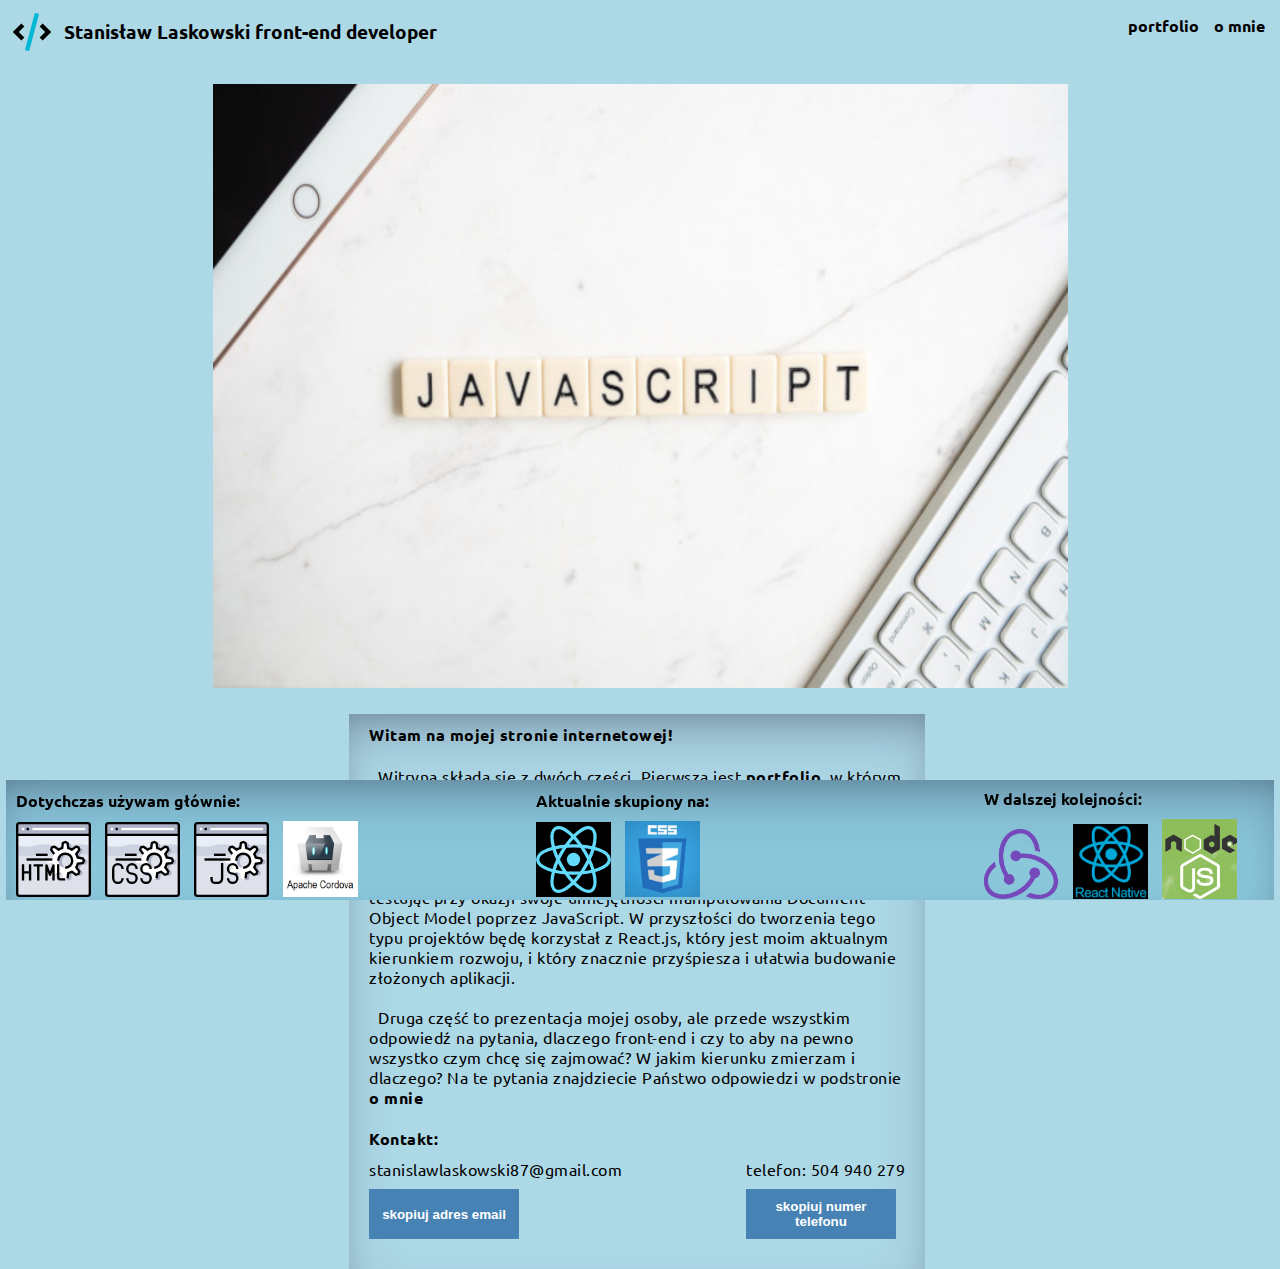
<file: index.html>
<!DOCTYPE html>
<html lang="pl">
<head>
    <script async src="https://www.googletagmanager.com/gtag/js?id=G-ZGRTE61ETK"></script>
<script>
  window.dataLayer = window.dataLayer || [];
  function gtag(){dataLayer.push(arguments);}
  gtag('js', new Date());

  gtag('config', 'G-ZGRTE61ETK');
</script>
    <meta charset="UTF-8">
    <meta http-equiv="X-UA-Compatible" content="IE=edge">
    <meta name="viewport" content="width=device-width, initial-scale=1.0">
    <meta name="author" content="Stanisław Laskowski">
    <meta name="keywords" content="HTML, CSS, JavaScript, Stanisław Laskowski, programista">
    <meta name="google-site-verification" content="XIKFI75vXQC_793s-S-cNRbOQy7g7AwlGezBXmYU2y4" />
    <link href="https://fonts.googleapis.com/css2?family=Ubuntu&display=swap" rel="stylesheet">
    <link rel="stylesheet" href="style.css">
    <title>Stanisław Laskowski front-end developer</title>
</head>

<body>
    <div id="header-main">

    <div id="header-left"><img id="codesvg" src="code.svg" width="64" height="64">
        <h3>Stanisław Laskowski front-end developer</h3> 
            
        </div>

    <div id="header-right">
                <ul class="list">
                <li class="li" id="portfolio"><a href="portfolio.html">portfolio</a></li>   
                <li class="li" id="omnie"><a href="about.html">o mnie</a></li>
                
            </ul>
            <div class="menubutton"><img src="menubutton.png"></div>
           </div>    
        </div> 
        
      

        
           <div id="index-container">
           <div id="gallery"><img src="images/5.jpg" class="image"></div>
                  
           
            <div id="content1"><strong><p> Witam na mojej stronie internetowej!<br><br></p></strong>
            <p> &nbsp  Witryna składa się z dwóch części. Pierwszą jest <a href="portfolio.html"><b>portfolio</b></a>, w którym umieszczam stworzone przez siebie projekty. Na dzień dzisiejszy, wszystkie są napisane w "czystej triadzie" tj. HTML, CSS oraz JavaScript. Niektóre z nich są są dosyć proste, inne wymagały sporo cierpliwości i czasu jak np. "Amazorron", który będąc dość złożoną aplikacją, napisałem bardzo imperatywnym kodem JS, ale też mocno testując przy okazji swoje umiejętności manipulowania Document Object Model poprzez JavaScript. W przyszłości do tworzenia tego typu projektów będę korzystał z React.js, który jest moim aktualnym kierunkiem rozwoju, i który znacznie przyśpiesza i ułatwia budowanie złożonych aplikacji. </p>  <p><br> &nbsp Druga część to prezentacja mojej osoby, ale przede wszystkim odpowiedź na pytania, dlaczego front-end i czy to aby na pewno wszystko czym chcę się zajmować? W jakim kierunku zmierzam i dlaczego? Na te pytania znajdziecie Państwo odpowiedzi w podstronie <b><a href="about.html">o mnie</a></b></p> <br>

            <p><b>Kontakt:</b></p>
            <div id="contact">          

                <div id="contact1">
                     <input type="text" id="myMail" value="stanislawlaskowski87@gmail.com" disabled="disabled"> stanislawlaskowski87@gmail.com</input>
                    <button class="button" onclick="takeMail()">skopiuj adres email</button>
                </div>

                <div id="contact2">
                    <input type="text" id="myPhone" value="504 940 279" disabled="disabled">
                    telefon: 504 940 279 </input>
                   <button class="button" onclick="takePhone()">skopiuj numer telefonu</button>
               </div>
            
            
            </div> 

        </div>

        <footer><div class="languages">
            
            <div id="tech-now">
                <p style="font-weight: bold; margin-bottom:10px;"> Dotychczas używam głównie:</p>
                <img src="html.svg" class="tech-icons">
                <img src="css.svg" class="tech-icons" >
                <img src="js.svg" class="tech-icons">
                <img src="cordova.png" class="tech-icons">

            </div>

            <div id="tech-in-progress">
                <p style="font-weight: bold; margin-bottom:10px;"> Aktualnie skupiony na:</p>
                <img src="react.svg" class="react-icon">
                <img src="css3.png" class="tech-icons" >
               

            </div>

            <div id="tech-in-future">
                <p style="font-weight: bold; margin-bottom:10px;"> W dalszej kolejności:</p>
                <img src="redux.png" class="tech-icons">
                <img src="react-native.png" class="react-icon">
                <img src="node.png" class="tech-icons">

               

            </div>
            
            

        </div></footer>

<script src="index.js"></script>   
</body>
</html>
</file>
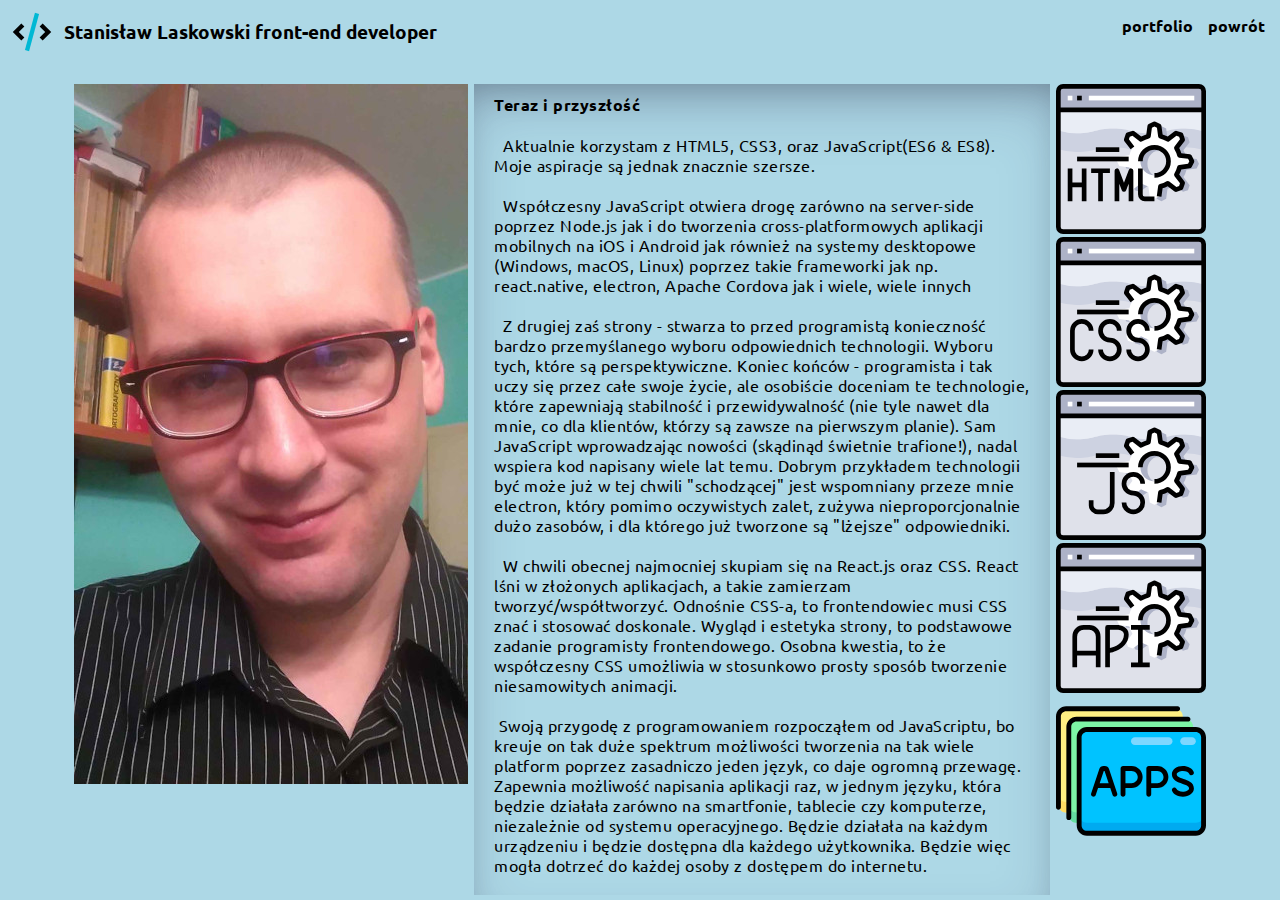
<file: about.html>
<!DOCTYPE html>
<html lang="pl">
<head>
    <script async src="https://www.googletagmanager.com/gtag/js?id=G-ZGRTE61ETK"></script>
<script>
  window.dataLayer = window.dataLayer || [];
  function gtag(){dataLayer.push(arguments);}
  gtag('js', new Date());

  gtag('config', 'G-ZGRTE61ETK');
</script>
    <meta charset="UTF-8">
    <meta http-equiv="X-UA-Compatible" content="IE=edge">
    <meta name="viewport" content="width=device-width, initial-scale=1.0">
    <meta name="author" content="Stanisław Laskowski">
    <meta name="keywords" content="HTML, CSS, JavaScript, Stanisław Laskowski, programista">
    <link href="https://fonts.googleapis.com/css2?family=Ubuntu&display=swap" rel="stylesheet">
    <link rel="stylesheet" href="style.css">
    <title>Stanisław Laskowski front-end developer</title>
</head>

<body>
    <div id="header-main">

    <div id="header-left"><img id="codesvg" src="code.svg" width="64" height="64">
        <h3>Stanisław Laskowski front-end developer</h3> 
            
        </div>

    <div id="header-right">
                <ul class="list">
                <li class="li" id="portfolio"><a href="portfolio.html">portfolio</a></li>
                <li class="li" id="powrót"><a href="index.html">powrót</a></li>
            </ul>
            <div class="menubutton"><img src="menubutton.png"></div>
           </div>    
        </div> 
        
      

        
           <div id="aboutme">
           <div id="myphoto" style="max-width: 95vmin;"><img src="myphoto.jpg" style="max-width: 95vmin;"></div>
                  
           
           <div id="content"><strong><p>Teraz i przyszłość</strong><br><br><p></p>&nbsp Aktualnie korzystam z HTML5, CSS3, oraz JavaScript(ES6 & ES8). Moje aspiracje są jednak znacznie szersze.</p><br>&nbsp Współczesny JavaScript otwiera drogę zarówno na server-side poprzez Node.js jak i do tworzenia cross-platformowych aplikacji mobilnych na iOS i Android jak również na systemy desktopowe (Windows, macOS, Linux) poprzez takie frameworki jak np. react.native, electron, Apache Cordova jak i wiele, wiele innych</p><br>

            <p>&nbsp Z drugiej zaś strony - stwarza to przed programistą konieczność bardzo przemyślanego wyboru odpowiednich technologii. Wyboru tych, które są perspektywiczne. Koniec końców - programista i tak uczy się przez całe swoje życie, ale osobiście doceniam te technologie, które zapewniają stabilność i przewidywalność (nie tyle nawet dla mnie, co dla klientów, którzy są zawsze na pierwszym planie). Sam JavaScript wprowadzając nowości (skądinąd świetnie trafione!), nadal wspiera kod napisany wiele lat temu. Dobrym przykładem technologii być może już w tej chwili "schodzącej" jest wspomniany przeze mnie electron, który pomimo oczywistych zalet, zużywa nieproporcjonalnie dużo zasobów, i dla którego już tworzone są "lżejsze" odpowiedniki.  </p><br>

            <p>&nbsp W chwili obecnej najmocniej skupiam się na React.js oraz CSS. React lśni w złożonych aplikacjach, a takie zamierzam tworzyć/współtworzyć. Odnośnie CSS-a, to frontendowiec musi CSS znać i stosować doskonale. Wygląd i estetyka strony, to podstawowe zadanie programisty frontendowego. Osobna kwestia, to że współczesny CSS umożliwia w stosunkowo prosty sposób tworzenie niesamowitych animacji.</p> <br> 
            
            <p>&nbspSwoją przygodę z programowaniem rozpocząłem od JavaScriptu, bo kreuje on tak duże spektrum możliwości tworzenia na tak wiele platform poprzez zasadniczo jeden język, co daje ogromną przewagę. Zapewnia możliwość napisania aplikacji raz, w jednym języku, która będzie działała zarówno na smartfonie, tablecie czy komputerze, niezależnie od systemu operacyjnego. Będzie działała na każdym urządzeniu i będzie dostępna dla każdego użytkownika. Będzie więc mogła dotrzeć do każdej osoby z dostępem do internetu.</p>

            
        
        </div>

           <div id="currently-used">
            <div><img src="html.svg" class="tech"></div>
            <div><img src="css.svg" class="tech"></div>
            <div><img src="js.svg" class="tech"></div>
            <div><img src="api.svg" class="tech"></div>
            <div><img src="apps.svg" class="tech"></div>
           </div>

        </div>

        <footer id="footer1"><div class="languages">
            
            <div id="tech-now">
                <p style="font-weight: bold; margin-bottom:10px;"> Dotychczas używam głównie:</p>
                <img src="html.svg" class="tech-icons">
                <img src="css.svg" class="tech-icons" >
                <img src="js.svg" class="tech-icons">
                <img src="cordova.png" class="tech-icons">

            </div>

            <div id="tech-in-progress">
                <p style="font-weight: bold; margin-bottom:10px;"> Aktualnie skupiony na:</p>
                <img src="react.svg" class="react-icon">
                <img src="css3.png" class="tech-icons" >
               

            </div>

            <div id="tech-in-future">
                <p style="font-weight: bold; margin-bottom:10px;"> W dalszej kolejności:</p>
                <img src="redux.png" class="tech-icons">
                <img src="react-native.png" class="react-icon">
                <img src="node.png" class="tech-icons">

               

            </div>
            
            

        </div></footer>

        

        <script src="about.js"></script>  
</body>
</html>
</file>
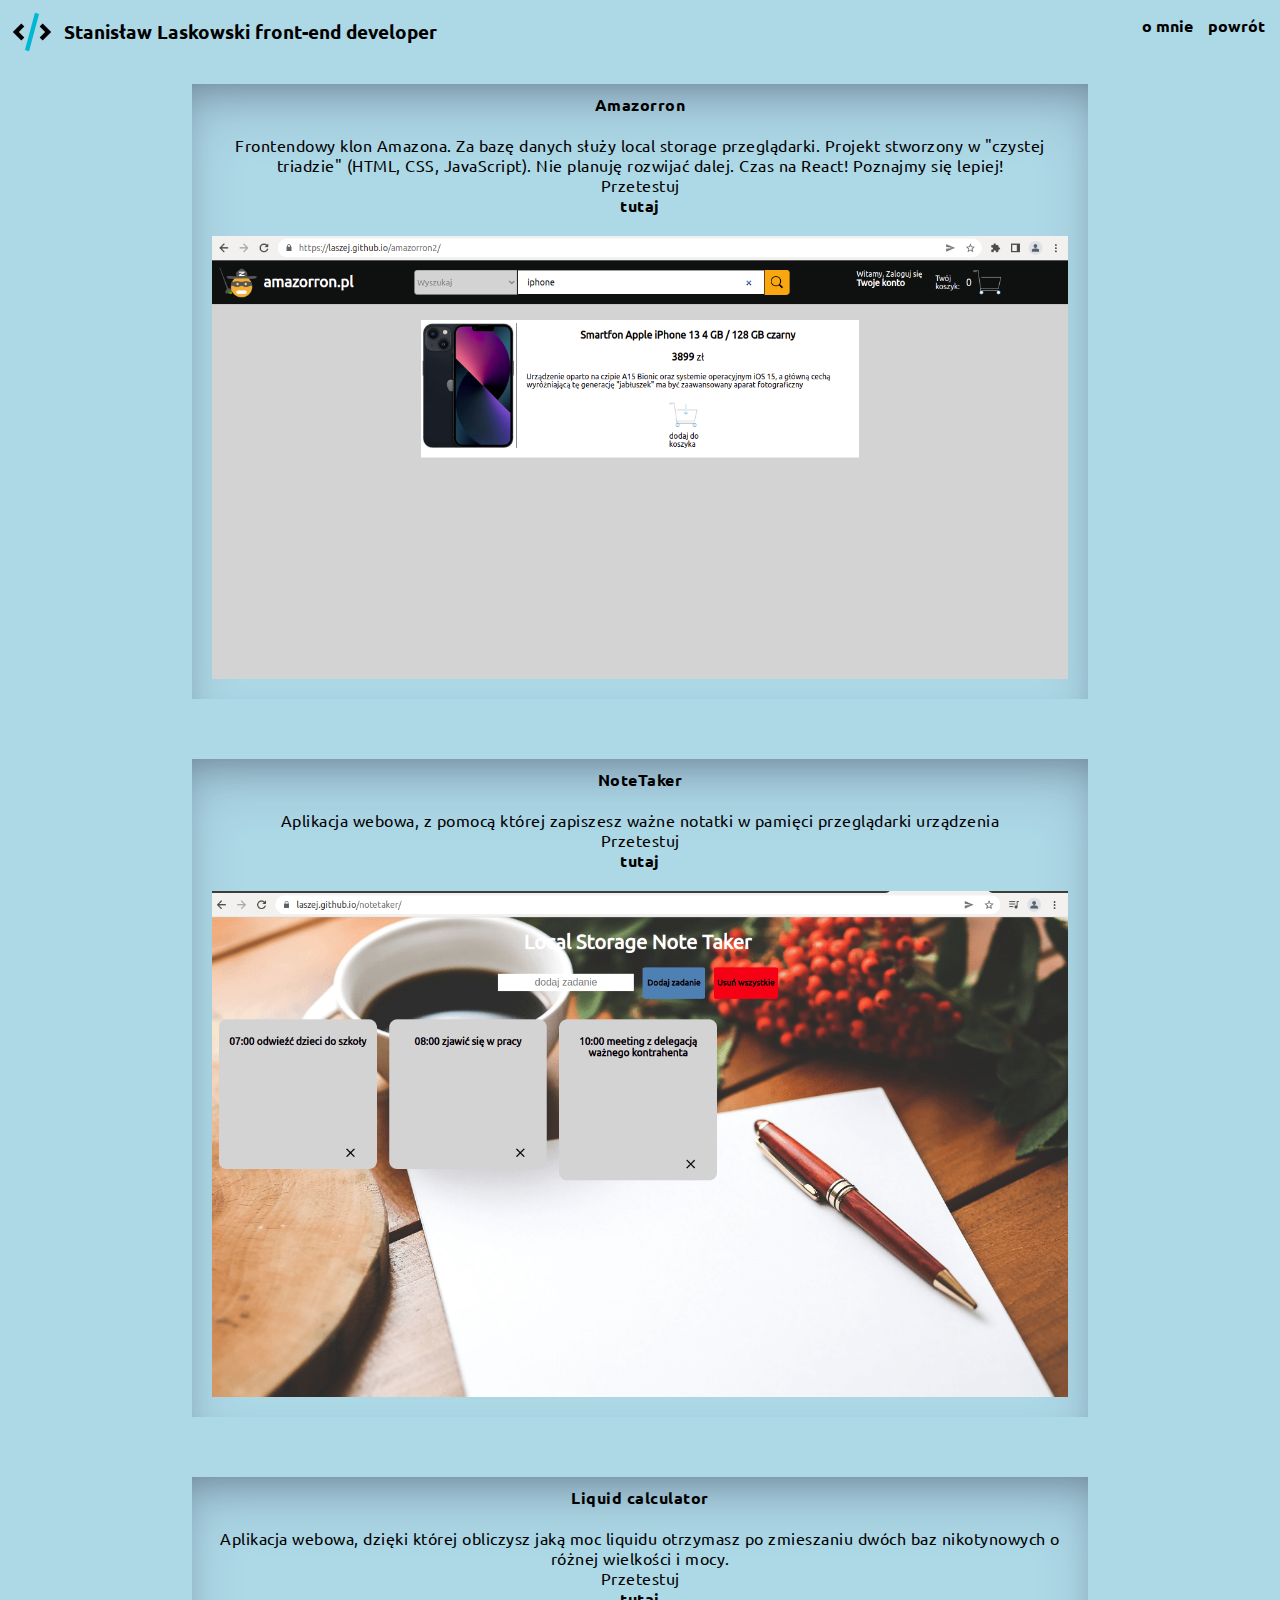
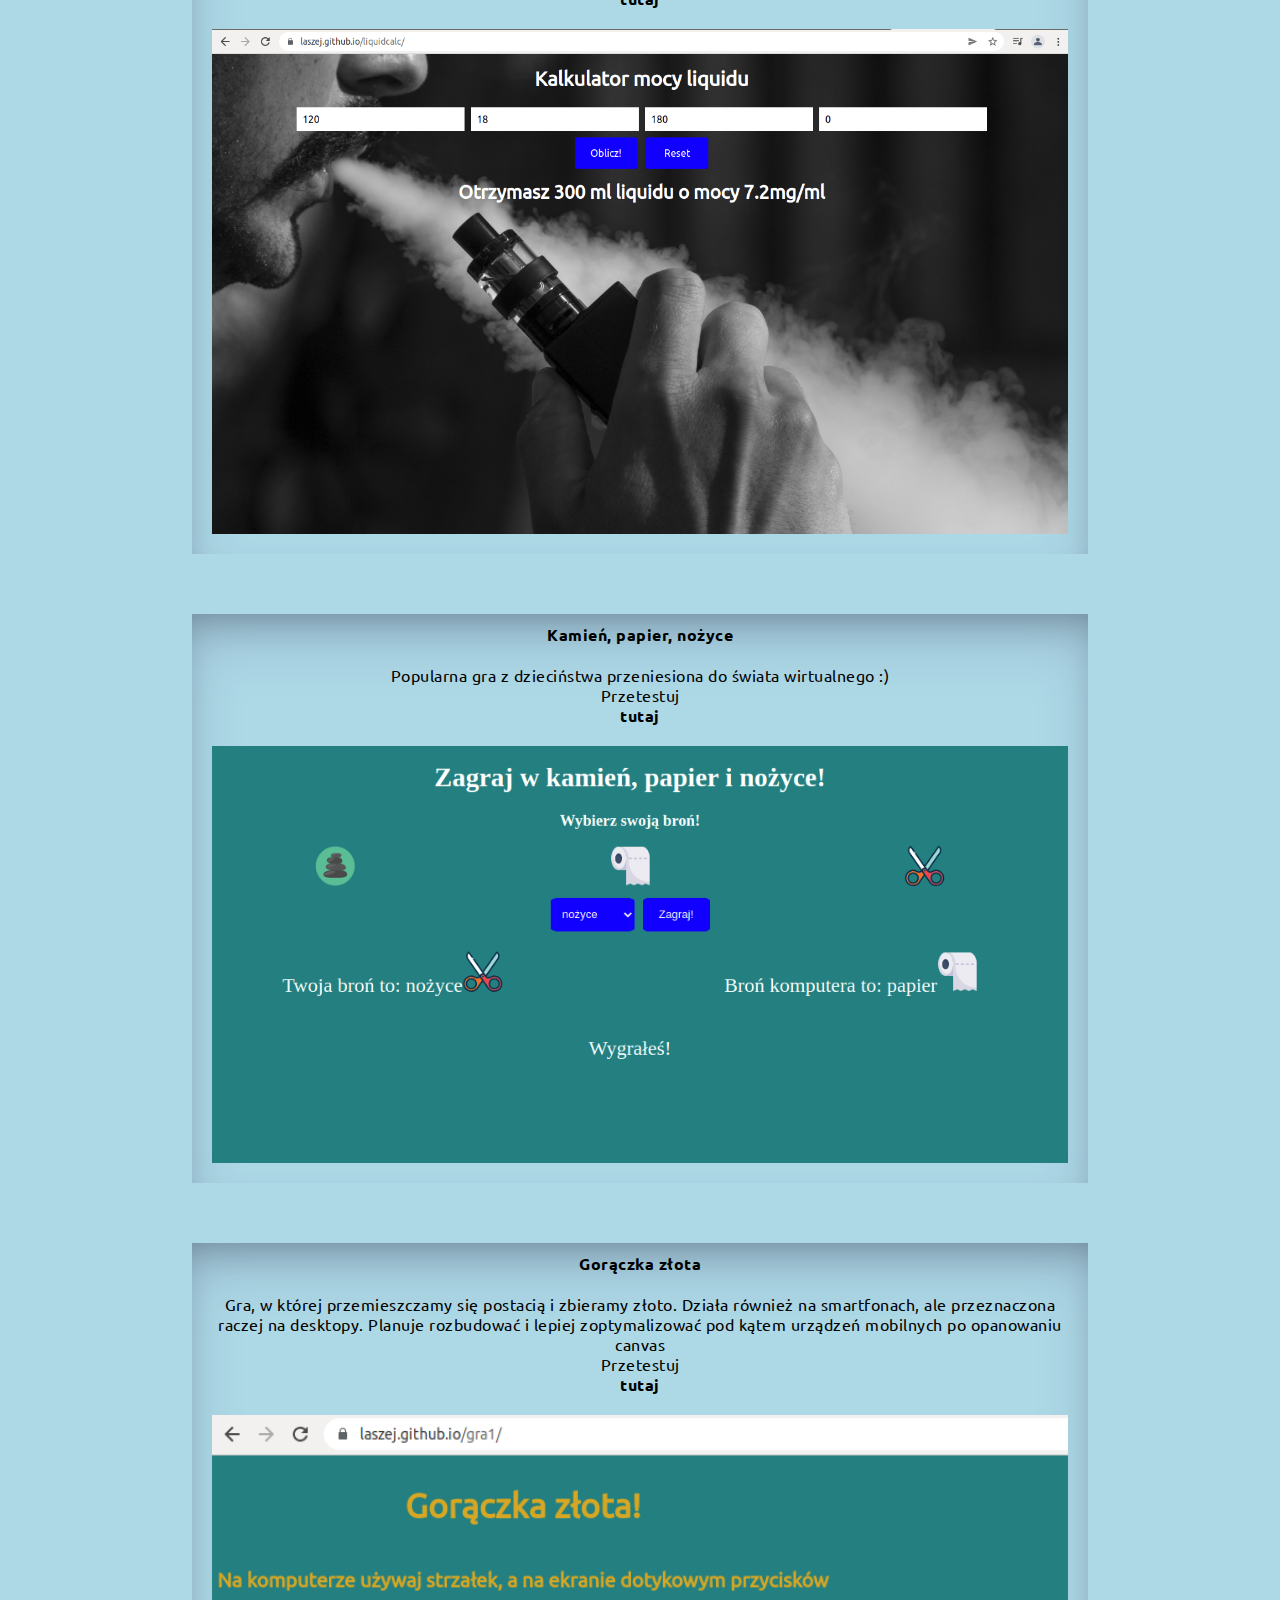
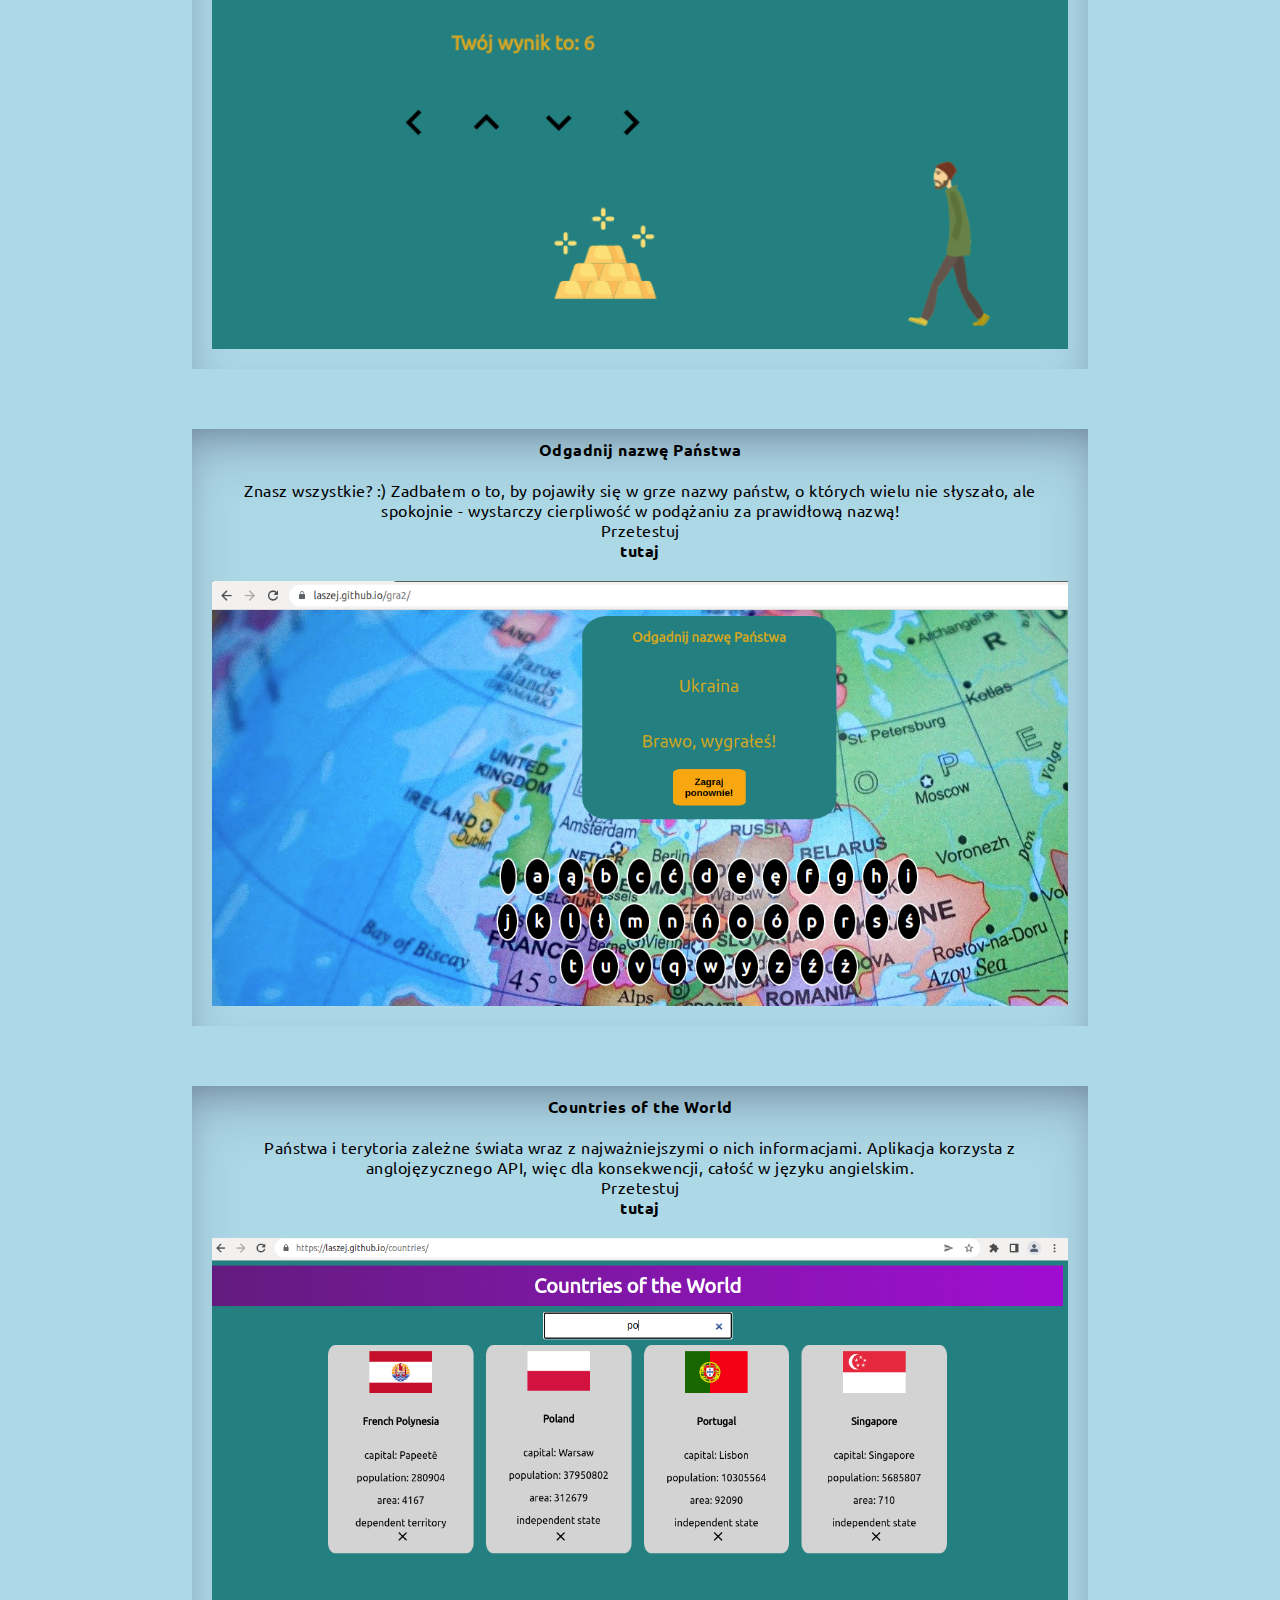
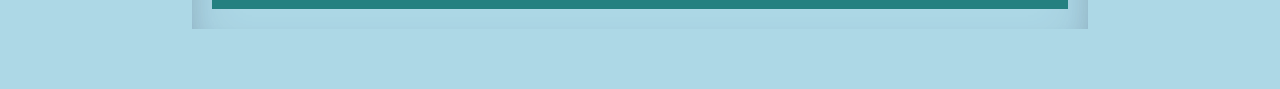
<file: portfolio.html>
<!DOCTYPE html>
<html lang="pl">
<head>
    <script async src="https://www.googletagmanager.com/gtag/js?id=G-ZGRTE61ETK"></script>
<script>
  window.dataLayer = window.dataLayer || [];
  function gtag(){dataLayer.push(arguments);}
  gtag('js', new Date());

  gtag('config', 'G-ZGRTE61ETK');
</script>
    <meta charset="UTF-8">
    <meta http-equiv="X-UA-Compatible" content="IE=edge">
    <meta name="viewport" content="width=device-width, initial-scale=1.0">
    <meta name="author" content="Stanisław Laskowski">
    <meta name="keywords" content="HTML, CSS, JavaScript, Stanisław Laskowski, programista">
    <link href="https://fonts.googleapis.com/css2?family=Ubuntu&display=swap" rel="stylesheet">
    <link rel="stylesheet" href="style.css">
    <title>Stanisław Laskowski front-end developer</title>
</head>

<body>
    <div id="header-main">

    <div id="header-left"><img id="codesvg" src="code.svg" width="64" height="64">
        <h3>Stanisław Laskowski front-end developer</h3> 
            
        </div>

    <div id="header-right">
                <ul class="list">
                <li class="li" id="omnie"><a href="about.html">o mnie</a></li>
                <li class="li" id="powrót"><a href="index.html">powrót</a></li>
            </ul>
            <div class="menubutton"><img src="menubutton.png"></div>
           </div>    
        </div> 
        
    <div id="projects-container">
        
        <div class="projects"><p><strong>Amazorron</strong><br><br>Frontendowy klon Amazona. Za bazę danych służy local storage przeglądarki. Projekt stworzony w "czystej triadzie" (HTML, CSS, JavaScript). Nie planuję rozwijać dalej. Czas na React! Poznajmy się lepiej!</p>Przetestuj<a href="https://laszej.github.io/amazorron2/" target="blank"><strong> tutaj</strong><br><br></a><img src="projects/amazorron.png" class="p-images"></div>

           <div class="projects"><p><strong>NoteTaker</strong><br><br>Aplikacja webowa, z pomocą której zapiszesz ważne notatki w pamięci przeglądarki urządzenia</p>Przetestuj<a href="https://laszej.github.io/notetaker/" target="blank"><strong> tutaj</strong><br><br></a><img src="projects/notetaker.png" class="p-images"></div>

           <div class="projects"><p><strong>Liquid calculator</strong><br><br>Aplikacja webowa, dzięki której obliczysz jaką moc liquidu otrzymasz po zmieszaniu dwóch baz nikotynowych o różnej wielkości i mocy.</p>Przetestuj<a href="https://laszej.github.io/liquidcalc/" target="blank"> <strong>tutaj</strong><br><br></a><img src="projects/liquidcalc.png" class="p-images"></div>
        
        <div class="projects"><p><strong>Kamień, papier, nożyce</strong><br><br>Popularna gra z dzieciństwa przeniesiona do świata wirtualnego :)  </p>Przetestuj<a href="https://laszej.github.io/gra/" target="blank"> <strong>tutaj</strong><br><br></a><img src="projects/kamień.png" class="p-images"></div>
        
         <div class="projects"><p><strong>Gorączka złota</strong><br><br>Gra, w której przemieszczamy się postacią i zbieramy złoto. Działa również na smartfonach, ale przeznaczona raczej na desktopy. Planuje rozbudować i lepiej zoptymalizować pod kątem urządzeń mobilnych po opanowaniu canvas</p>Przetestuj<a href="https://laszej.github.io/gra1/" target="blank"> <strong>tutaj</strong><br><br></a><img src="projects/złoto.png" class="p-images"></div>
        
        <div class="projects"><p><strong>Odgadnij nazwę Państwa</strong><br><br>Znasz wszystkie? :) Zadbałem o to, by pojawiły się w grze nazwy państw, o których wielu nie słyszało, ale spokojnie - wystarczy cierpliwość w podążaniu za prawidłową nazwą!</p>Przetestuj<a href="https://laszej.github.io/gra2/" target="blank"> <strong>tutaj</strong><br><br></a><img src="projects/odgadnij.png" class="p-images"></div>
        
         <div class="projects"><p><strong>Countries of the World</strong><br><br>Państwa i terytoria zależne świata wraz z najważniejszymi o nich  informacjami. Aplikacja korzysta z anglojęzycznego API, więc dla konsekwencji, całość w języku angielskim. </p>Przetestuj<a href="https://laszej.github.io/countries/" target="blank"> <strong>tutaj</strong><br><br></a><img src="projects/countries.png" class="p-images"></div> 
           
    </div>

        </div>
        <script src="portfolio.js"></script>  
</body>
</html>
</file>
<file: style.css>
*{margin:0;
padding:0}

body{font-family: 'Ubuntu', sans-serif;
    color: black;
    background: lightblue;
}

hr{border: 1px solid black;}

#header-main{
  display: flex;
  justify-content: space-between;
  margin-bottom:20px;
}

#header-right{
display: flex;

}

#header-left{
display: flex;
align-items:center;
}

a:link, a:visited
{text-decoration: none;
color: black;}

h1{text-align: center;
    }

.menubutton{
  display:none;
margin-top:10px;
max-width: 50px;
max-height: 50px;
}

.menubutton:hover{cursor: pointer;
}

.li{float: left;
margin-top: 15px;
margin-right: 15px;
font-weight: bold;}

li:hover{cursor:pointer;
text-decoration: underline;
}

#aboutme{
margin-top: 20px;
display: flex;
flex-direction: row;
flex-wrap: wrap;
justify-content: center;
align-items: flex-start
}

#currently-used{
  min-width: 110px;
  display: flex;
  flex-direction: column;
}

.tech{
  width: 150px;
  height: 150px;
  color: blue;
}


#index-container
{margin-top: 20px;
display: flex;
flex-direction: row;
flex-wrap: wrap;
justify-content: center;}


#gallery{
  min-width: 95vmin;
  min-height: 70vmin;
  max-width: 45%;
  }

  #content, #content1{ 
    box-sizing:border-box;
    box-shadow: rgba(50, 50, 93, 0.25) 0px 30px 60px -12px inset, rgba(0, 0, 0, 0.3) 0px 18px 36px -18px inset;
    padding:10px 20px 20px 20px;
    max-width:45%;
    letter-spacing: 0.5px;
    display:flex;
    flex-direction: column;
    justify-content:center;
      margin-right: 6px;
  }

  #content1{max-height: 67vmin;}
  


  .list{display: flex;
  flex-wrap: wrap;
flex-direction: row;
list-style: none}

.p-images{max-width: 100%;
  height: auto;}

#myphoto{width: 400px; height: 700px;}

 

    @media screen and (max-width: 850px) {
      #content, #content1 {min-width: 95%;
      margin: 0 auto;}

      #content1{max-height:0%;}

       .list{display: none;}

       .menubutton{display: inline;}

       #container{display:flex;
        flex-direction: column;
        flex-wrap: wrap;
      min-width:95vmin;}
        
        #aboutme{display:flex;
        flex-direction: column;
        flex-wrap: wrap;
      min-width:95vmin;}

        .projects{
          min-width: 95vmin;
          margin-bottom: 20px;
          padding:0;
          align-items: center;
        }

        .p-images{min-width: 90vmin;
            height: auto;
          }
        

         #myphoto{min-width: 95vmin;
        margin: 0 auto}

         #currently-used{
          min-width: 95%;
          display: flex;
          flex-direction: row;
          justify-content: space-evenly;
        }

          .tech{width:50px; height:50px; margin-top: 20px;}

          footer, #footer2{display: none;}

          #contact{
            display:flex;
            flex-direction:column;
          }
    }

    .listStyle{list-style: none;
      display: flex;
      flex-direction: row; 
      flex-wrap: wrap; }
  

.image
{animation-name: fadeIn;
animation-duration: 0.5s;
animation-delay: 2.5s;  
width: 95vmin;
height: auto;}

@keyframes fadeIn {
  from {opacity: 1;}
  to {opacity: 0;}
}

#projects-container{
justify-content: center; 
display:flex;

min-width: 90%;
flex-wrap: wrap;

}

.projects{
display: flex;
flex-direction: column;
box-sizing:border-box;
justify-content:center;
text-align: center;
padding:10px 20px 20px 20px;
box-shadow: rgba(50, 50, 93, 0.25) 0px 30px 60px -12px inset, rgba(0, 0, 0, 0.3) 0px 18px 36px -18px inset;
width: 70%;
letter-spacing: 0.5px;
margin-bottom: 60px;
}

footer{
  position: fixed;
  bottom: 0;
  right:0.5%;
  left:0.5%;
  width: 99%;
  height:120px;
  box-sizing:border-box;
  box-shadow: rgba(50, 50, 93, 0.25) 0px 30px 60px -12px inset, rgba(0, 0, 0, 0.3) 0px 18px 36px -18px inset;
  background-color:#8AC7DB
}

.languages{
  display:flex;
  min-width:100%;
  height:130px;

  justify-content: space-between;
  align-items: center;
}

#tech-now, #tech-in-progress, #tech-in-future{
  box-sizing: border-box;
  min-width:300px;
  min-height: 100px;
  padding:10px;
}




.tech-icons{
  width:75px;
  margin-right:10px;
}

.react-icon{
  width:75px;
  height:75px;
  margin-right:10px;
  background-color:black;
}

#myMail, #myPhone{
  display: none;
}

.button{
  background: steelblue;
  color: white;
  border: none;
  font-weight: bold;
  width:150px;
  height: 50px;
  margin-top:10px;
  margin-bottom:10px;
  padding:5px;
  }

  #contact{
    display:flex;
    justify-content: space-between;
    margin-top:10px;
  }

  #contact1, #contact2{
    display:flex;
    flex-direction: column;
    justify-content: center;
  }


    #footer1{
      display: none;
    }
 
    #footer2{
      position: fixed;
      bottom: 0;
      right:0.5%;
      left:0.5%;
      width: 99%;
      height:120px;
      box-sizing:border-box;
      box-shadow: rgba(50, 50, 93, 0.25) 0px 30px 60px -12px inset, rgba(0, 0, 0, 0.3) 0px 18px 36px -18px inset;
      background-color:#8AC7DB
    }
</file>
